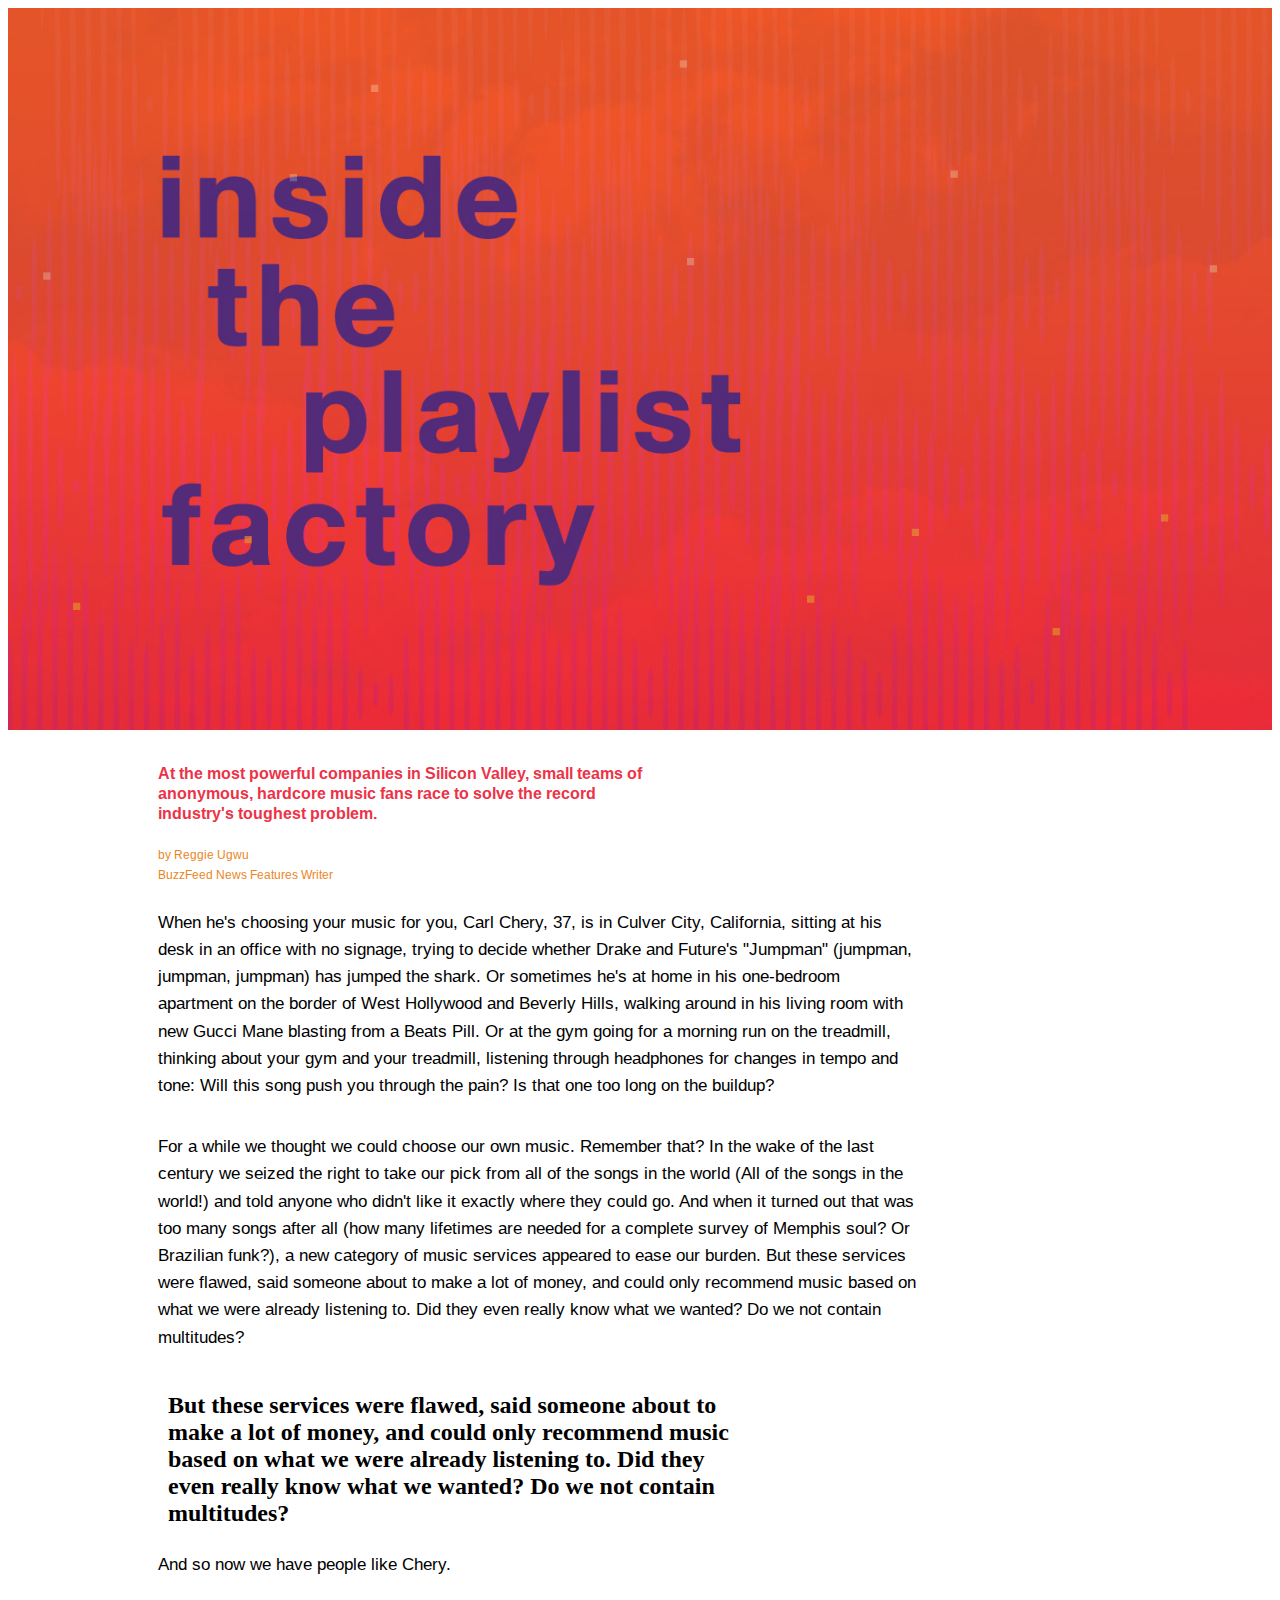
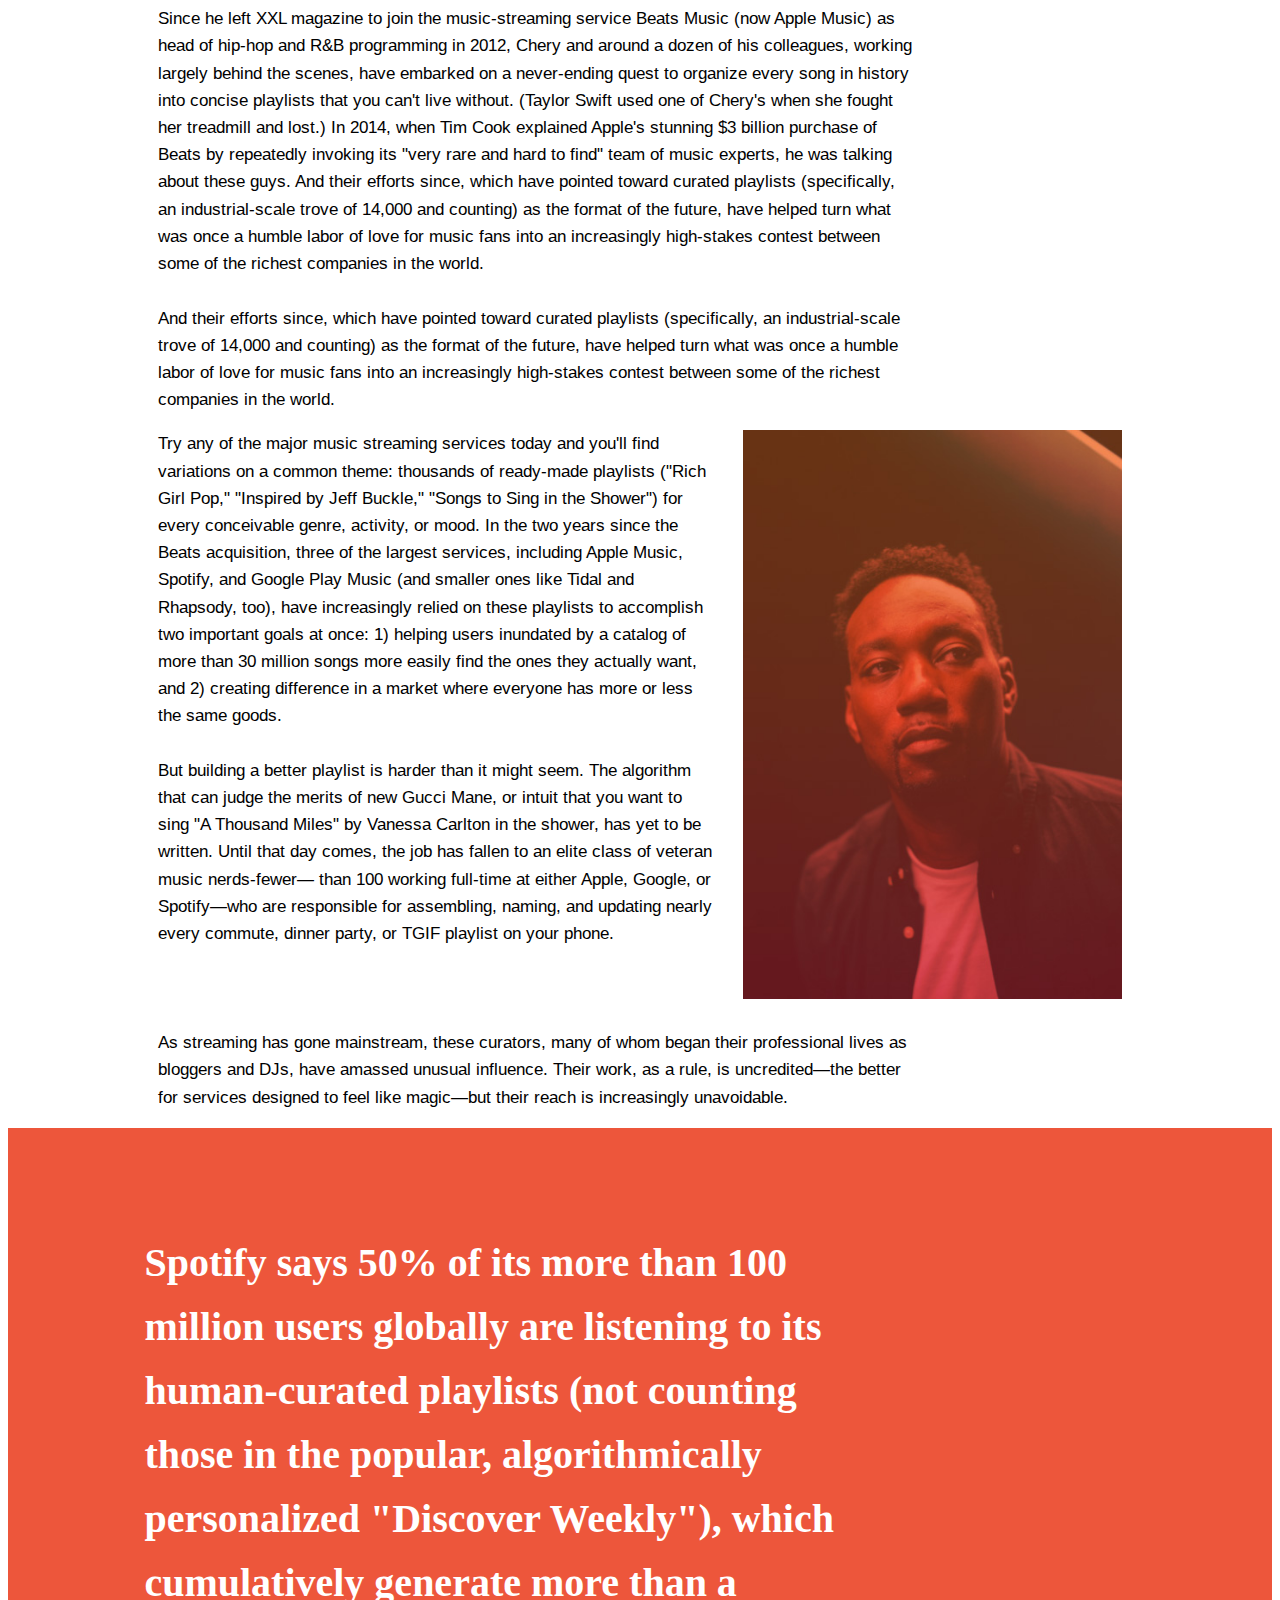
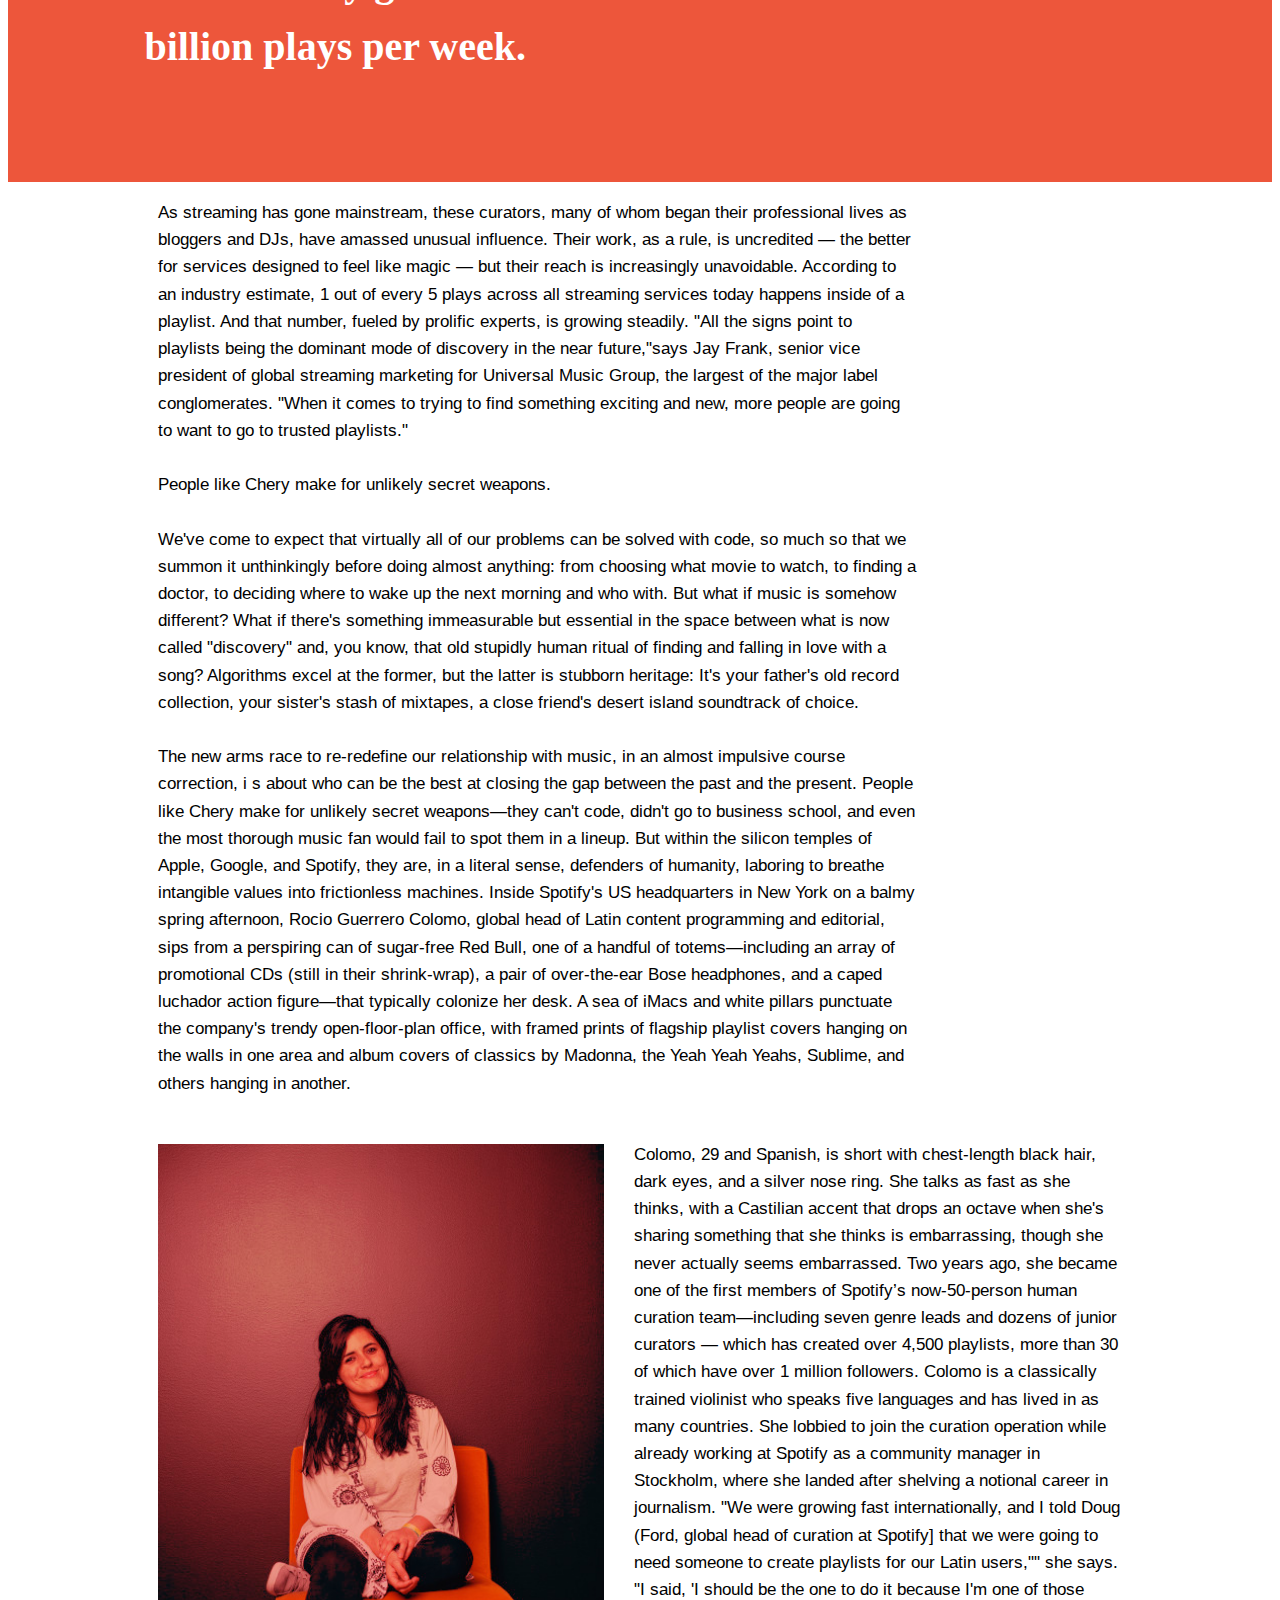
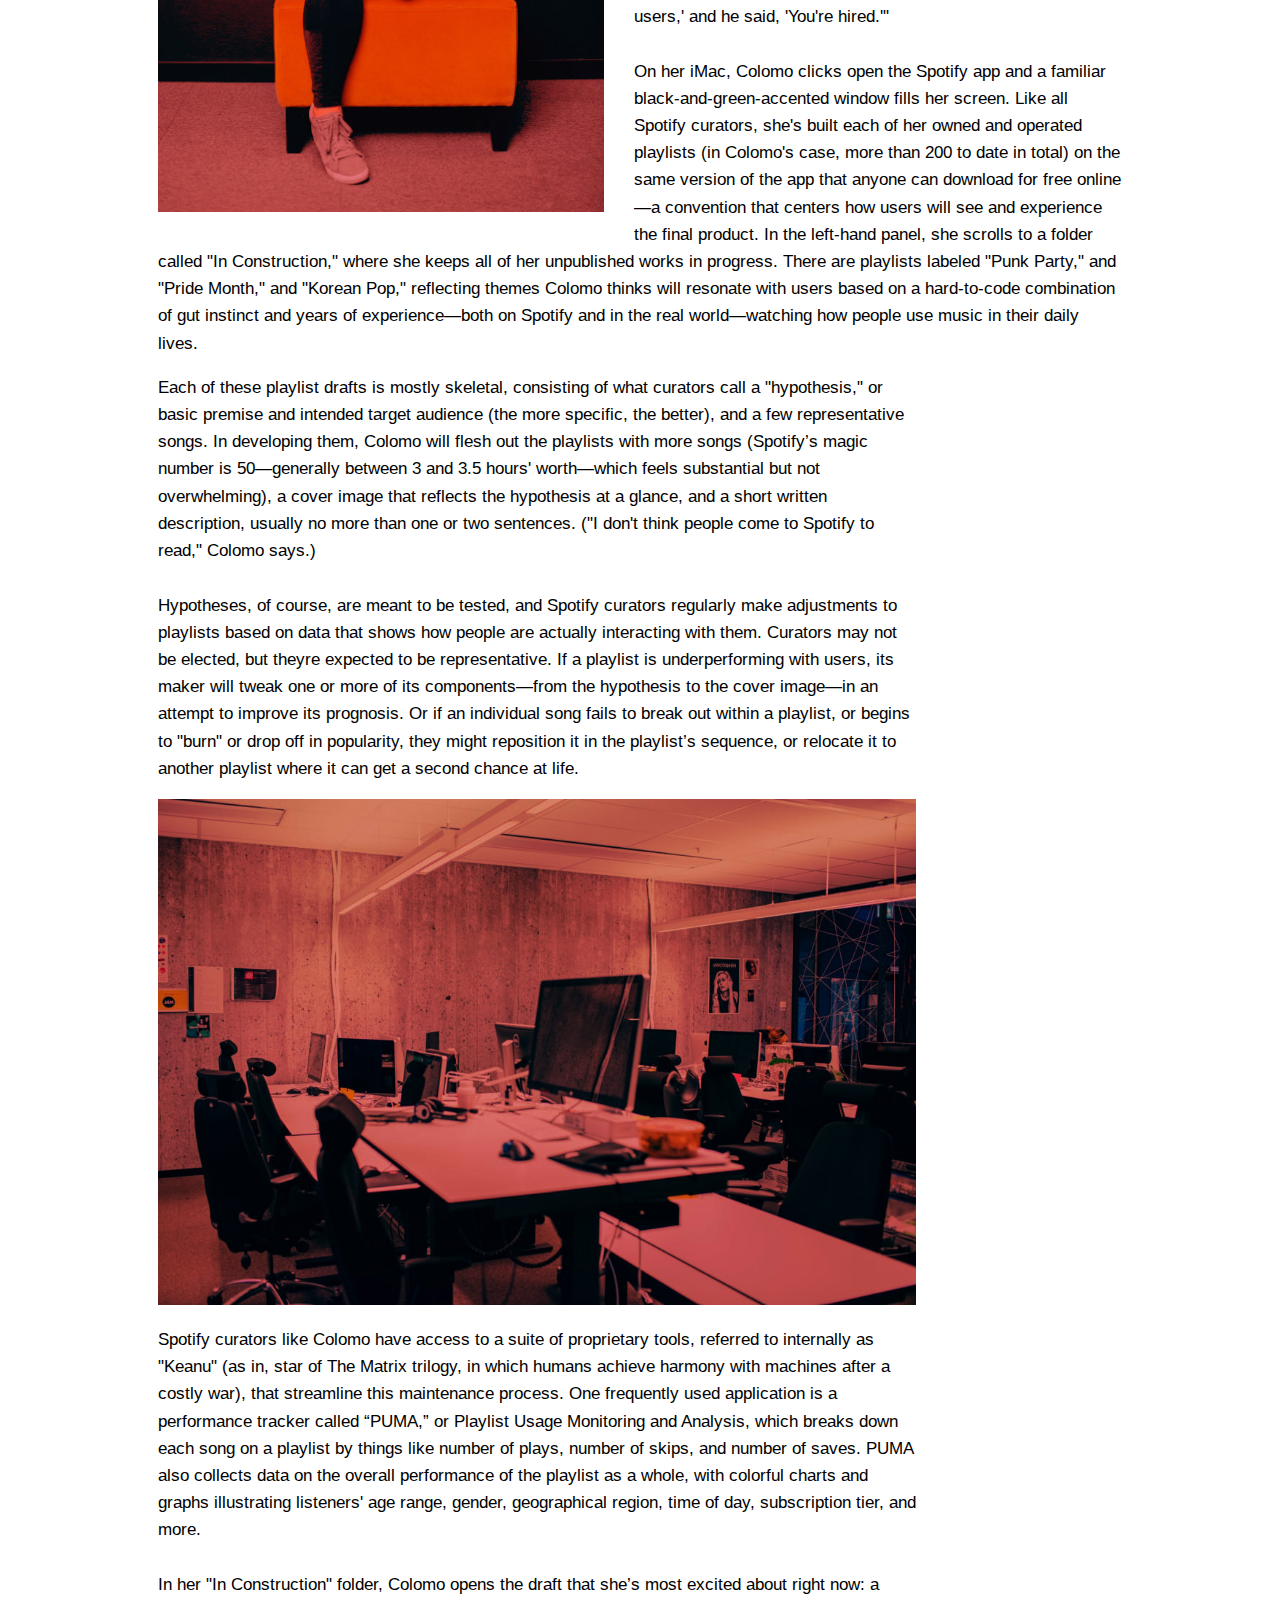
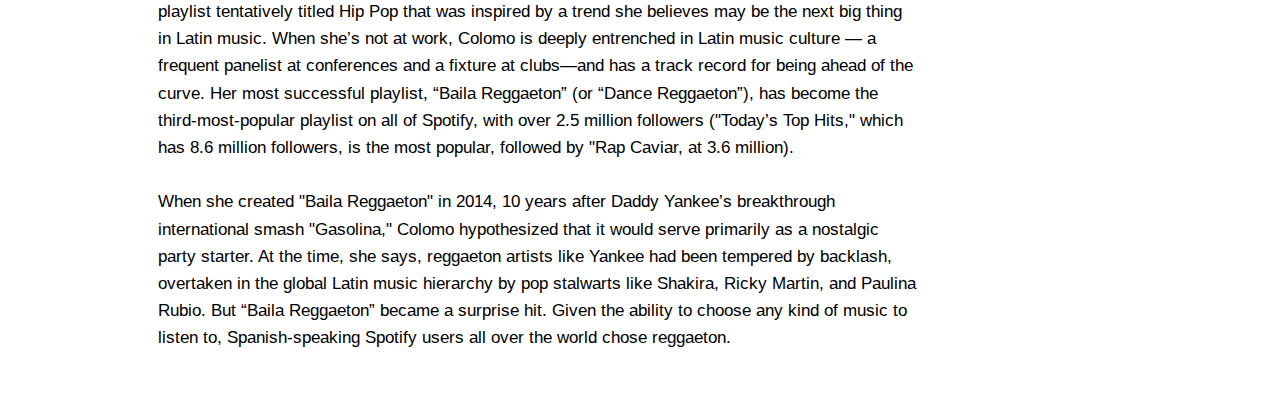
<file: index.html>
<!DOCTYPE html>
<html lang="en">
<head>
  <link rel="stylesheet" type="text/css" href="longform.css">
<link href="https://fonts.googleapis.com/css?family=Arimo" rel="stylesheet">
</head>
<body>
  <div class="header">
    <img class="headerimage" src="headerimage2.jpg" alt="Playlist Factory">
<img class="headersmall" src="headerimagesmall.jpg" alt="Playlist Factory">
</div>
<h5>At the most powerful companies in Silicon Valley, small teams of anonymous, hardcore music fans race
  to solve the record industry's toughest problem.</h5>
<p class="author"> by Reggie Ugwu</p>
  <p class="author">BuzzFeed News Features Writer</p>
  <div class="paragraph1">
<p class="text">When he's choosing your music for you, Carl Chery, 37, is in Culver City, California, sitting at his desk in an office
  with no signage, trying to decide whether Drake and Future's "Jumpman" (jumpman, jumpman, jumpman) has jumped the
  shark. Or sometimes he's at home in his one-bedroom apartment on the border of West Hollywood and Beverly Hills,
   walking around in his living room with new Gucci Mane blasting from a Beats Pill. Or at the gym going for
   a morning run on the treadmill, thinking about your gym and your treadmill, listening through headphones for
   changes in tempo and tone: Will this song push you through the pain? Is that one too long on the buildup?</p>
   <p class="text"> For a while we thought we could choose our own music. Remember that? In the wake of the last century we seized
     the right to take our pick from all of the songs in the world (All of the songs in the world!) and told anyone
     who didn't like it exactly where they could go. And when it turned out that was too many songs after all
     (how many lifetimes are needed for a complete survey of Memphis soul? Or Brazilian funk?), a new category
     of music services appeared to ease our burden. But these services were flawed, said someone about to make a
     lot of money, and could only recommend music based on what we were already listening to. Did they even really
     know what we wanted? Do we not contain multitudes? </p>
     </div>

       <p class ="pullquote1">But these services were flawed, said someone
   about to make a lot of money, and could only
   recommend music based on what we were already
   listening to. Did they even really know what we
   wanted? Do we not contain multitudes? <p>

  <p class="text"> And so now we have people like Chery.<br><br>
Since he left XXL magazine to join the music-streaming service Beats Music (now Apple Music) as head of
hip-hop and R&B programming in 2012, Chery and around a dozen of his colleagues, working largely behind
the scenes, have embarked on a never-ending quest to organize every song in history into concise playlists
that you can't live without. (Taylor Swift used one of Chery's when she fought her treadmill and lost.)
In 2014, when Tim Cook explained Apple's stunning $3 billion purchase of Beats by repeatedly invoking its
"very rare and hard to find" team of music experts, he was talking about these guys. And their efforts since,
which have pointed toward curated playlists (specifically, an industrial-scale trove of 14,000 and counting)
as the format of the future, have helped turn what was once a humble labor of love for music fans into an
increasingly high-stakes contest between some of the richest companies in the world.<br><br>

And their efforts since, which have pointed toward curated playlists (specifically, an industrial-scale
  trove of 14,000 and counting) as the format of the future, have helped turn what was once a humble labor
  of love for music fans into an increasingly high-stakes contest between some of the richest companies in the world.</p>
  <div>
<img class="image" src="buzz1.jpg">
</div>

<p class="textfloatleft"> Try any of the major music streaming services today and you'll find variations on a common theme: thousands
of ready-made playlists ("Rich Girl Pop," "Inspired by Jeff Buckle," "Songs to Sing in the Shower") for every
conceivable genre, activity, or mood. In the two years since the Beats acquisition, three of the largest services,
 including Apple Music, Spotify, and Google Play Music (and smaller ones like Tidal and Rhapsody, too),
have increasingly relied on these playlists to accomplish two important goals at once: 1) helping users
  inundated by a catalog of more than 30 million songs more easily find the ones they actually want, and 2)
creating difference in a market where everyone has more or less the same goods.<br> <br>
But building a better playlist is harder than it might seem. The algorithm that can judge the merits of new
   Gucci Mane, or intuit that you want to sing "A Thousand Miles" by Vanessa Carlton in the shower, has yet
   to be written. Until that day comes, the job has fallen to an elite class of veteran music nerds-fewer&mdash;
  than 100 working full-time at either Apple, Google, or Spotify&mdash;who are responsible for assembling, naming,
  and updating nearly every commute, dinner party, or TGIF playlist on your phone.</p>

  <p class="text"> As streaming has gone mainstream, these curators, many of whom began their professional lives as bloggers
    and DJs, have amassed unusual influence. Their work, as a rule, is uncredited&mdash;the better for services
    designed to feel like magic&mdash;but their reach is increasingly unavoidable.</p>

    <div class="backgroundquote">
      <p class="pullquote2">Spotify says 50% of its more than 100 million users globally are listening to its human-curated
      playlists (not counting those in the popular, algorithmically personalized "Discover Weekly"),
      which cumulatively generate more than a billion plays per week.</p>
    </div>

  <p class="text">As streaming has gone mainstream, these curators, many of whom began their professional lives as bloggers
    and DJs, have amassed unusual influence. Their work, as a rule, is uncredited — the better for services
    designed to feel like magic — but their reach is increasingly unavoidable.
    According to an industry estimate, 1 out of every 5 plays across all streaming services today
        happens inside of a playlist. And that number, fueled by prolific experts, is growing steadily.
"All the signs point to playlists being the dominant mode of discovery in the near future,"says Jay Frank, senior
vice president of global streaming marketing for Universal Music Group, the largest of the major label conglomerates.
"When it comes to trying to find something exciting and new, more people are going to want to go to trusted playlists."<br><br>
People like Chery make for unlikely secret weapons.<br><br>
  We've come to expect that virtually all of our problems can be solved with code, so much so that we
     summon it unthinkingly before doing almost anything: from choosing what movie to watch, to finding a doctor,
     to deciding where to wake up the next morning and who with. But what if music is somehow different? What if
     there's something immeasurable but essential in the space between what is now called "discovery" and, you know,
     that old stupidly human ritual of finding and falling in love with a song? Algorithms excel at the former, but
     the latter is stubborn heritage: It's your father's old record collection, your sister's stash of mixtapes,
     a close friend's desert island soundtrack of choice.<br> <br>
    The new arms race to re-redefine our relationship with music, in an almost impulsive course correction, i
       s about who can be the best at closing the gap between the past and the present. People like Chery make for unlikely secret weapons&mdash;they can't code,
       didn't go to business school, and even the most thorough music fan would fail to spot them in a lineup. But within
       the silicon temples of Apple, Google, and Spotify, they are, in a literal sense, defenders of humanity, laboring
        to breathe intangible values into frictionless machines.
Inside Spotify's US headquarters in New York on a balmy spring afternoon, Rocio Guerrero Colomo, global head of
Latin content programming and editorial, sips from a perspiring can of sugar-free Red Bull, one of a handful of
totems&mdash;including an array of promotional CDs (still in their shrink-wrap), a pair of over-the-ear Bose headphones,
and a caped luchador action figure&mdash;that typically colonize her desk. A sea of iMacs and white pillars punctuate
the company's trendy open-floor-plan office, with framed prints of flagship playlist covers hanging on the walls in
one area and album covers of classics by Madonna, the Yeah Yeah Yeahs, Sublime, and others hanging in another.</p>

<div class="floatboxes">
<img class="image2" src="buzz2.jpg">
<p class="textfloatright"> Colomo, 29 and Spanish, is short with chest-length black hair, dark eyes, and a silver nose ring.
  She talks as fast as she thinks, with a Castilian accent that drops an octave when she's sharing something that she thinks is
  embarrassing, though she never actually seems embarrassed. Two years ago, she became one of the first members of Spotify’s
  now-50-person human curation team&mdash;including seven genre leads and dozens of junior curators — which has created over
  4,500 playlists, more than 30 of which have over 1 million followers. Colomo is a classically trained violinist who speaks
  five languages and has lived in as many countries. She lobbied to join the curation operation while already working at
  Spotify as a community manager in Stockholm, where she landed after shelving a notional career in journalism.
"We were growing fast internationally, and I told Doug (Ford, global head of curation at Spotify] that we were going to
need someone to create playlists for our Latin users,"" she says. "I said, 'I should be the one to do it because I'm one of those users,'
and he said, 'You're hired.'"<br><br>
On her iMac, Colomo clicks open the Spotify app and a familiar black-and-green-accented window fills her screen.
Like all Spotify curators, she's built each of her owned and operated playlists (in Colomo's case, more than 200 to date in total)
on the same version of the app that anyone can download for free online&mdash;a convention that centers how users will see and
experience the final product. In the left-hand panel, she scrolls to a folder called "In Construction," where she keeps all of her
unpublished works in progress. There are playlists labeled "Punk Party," and "Pride Month," and "Korean Pop," reflecting themes
Colomo thinks will resonate with users based on a hard-to-code combination of gut instinct and years of experience&mdash;both on
Spotify and in the real world&mdash;watching how people use music in their daily lives.</p>
</div>
<p class="text"> Each of these playlist drafts is mostly skeletal, consisting of what curators call a "hypothesis," or basic
  premise and intended target audience (the more specific, the better), and a few representative songs. In developing them,
  Colomo will flesh out the playlists with more songs (Spotify’s magic number is 50&mdash;generally between 3 and 3.5 hours' worth&mdash;which
  feels substantial but not overwhelming), a cover image that reflects the hypothesis at a glance, and a short written description,
  usually no more than one or two sentences. ("I don't think people come to Spotify to read," Colomo says.)<br><br>

Hypotheses, of course, are meant to be tested, and Spotify curators regularly make adjustments to playlists based on data that shows
how people are actually interacting with them. Curators may not be elected, but theyre expected to be representative. If a playlist
is underperforming with users, its maker will tweak one or more of its components&mdash;from the hypothesis to the cover image&mdash;in an
attempt to improve its prognosis. Or if an individual song fails to break out within a playlist, or begins to "burn" or drop off in
popularity, they might reposition it in the playlist’s sequence, or relocate it to another playlist where it can get a second
chance at life.<p>
<img class="image3" src="buzz3.jpg">
<p class="text">Spotify curators like Colomo have access to a suite of proprietary tools, referred to internally as "Keanu" (as in, star
  of The Matrix trilogy, in which humans achieve harmony with machines after a costly war), that streamline this maintenance process.
  One frequently used application is a performance tracker called “PUMA,” or Playlist Usage Monitoring and Analysis, which breaks down
  each song on a playlist by things like number of plays, number of skips, and number of saves. PUMA also collects data on the overall
  performance of the playlist as a whole, with colorful charts and graphs illustrating listeners' age range, gender, geographical region,
  time of day, subscription tier, and more.<br><br>
In her "In Construction" folder, Colomo opens the draft that she’s most excited about right now: a playlist tentatively titled Hip Pop
that was inspired by a trend she believes may be the next big thing in Latin music. When she’s not at work, Colomo is deeply entrenched
in Latin music culture — a frequent panelist at conferences and a fixture at clubs&mdash;and has a track record for being ahead of
the curve. Her most successful playlist, “Baila Reggaeton” (or “Dance Reggaeton”), has become the third-most-popular playlist on all
of Spotify, with over 2.5 million followers ("Today’s Top Hits," which has 8.6 million followers, is the most popular,
followed by "Rap Caviar, at 3.6 million).<br><br>
When she created "Baila Reggaeton" in 2014, 10 years after Daddy Yankee’s breakthrough international smash "Gasolina," Colomo
hypothesized that it would serve primarily as a nostalgic party starter. At the time, she says, reggaeton artists like
Yankee had been tempered by backlash, overtaken in the global Latin music hierarchy by pop stalwarts like Shakira, Ricky Martin, and
Paulina Rubio. But “Baila Reggaeton” became a surprise hit. Given the ability to choose any kind of music to listen to,
Spanish-speaking Spotify users all over the world chose reggaeton.<br><br>


</body>
 
</file>
<file: longform.css>
.header{
max-width: 100%;
  margin:0;
  position: relative;

  }
  .headerimage{
    max-width:100%;
    width:100%;
      margin: 0 auto 0 auto;
  }
.headersmall{
  visibility: hidden;
  display: none;
  max-width: 100%;
  margin: 0 auto 0 auto;

}
br {
  line-height: 50%;
    }


h5{
  font-family:'Arimo', bold, sans-serif;
  padding-left: 150px;
  margin-top: 30px;
    font-size: 16px;
    width:40%;
  color:#ed3247;
}
.author{
  font-family:'Arimo', bold, sans-serif;
  padding-left: 150px;
  font-size:12px;
  color: #ea8524;
  line-height: 70%;
  z-index: 100;
}
.paragraph1{
  font-family: 'Arimo', sans-serif;
  font-size: 17px;
  display:flex;
  flex-direction: column;
flex-wrap: wrap;
line-height: 150%;
}
.text{
    font-family: 'Arimo', sans-serif;
  font-size: 17px;
  display:flex;
  flex-direction: column;
flex-wrap: wrap;
line-height: 160%;
width:60%;
margin-left:150px;

}
.textfloatleft{
  font-family: 'Arimo', sans-serif;
font-size: 17px;
margin-right: 150px;
line-height: 160%;
margin-left:150px;

}
.image{
  max-width:30%;
  float:right;
margin-right:150px;
margin-bottom:30px;
margin-left:30px;
}
.pullquote1{
  font-weight: bold;
  font-size: 24px;
  width:45%;
  margin-left:160px;

}
.backgroundquote{
  background-color: #ed563b;
  max-width:100%;

  padding:5% 10%;
}

.pullquote2{
  font-weight: bold;
  text-align:left;
  font-size:40px;
  line-height: 160%;
  width:70%;
  margin-left:10px;

  color:white;
}

.pullquote3{
  font-weight: bold;
  text-align:center;
  font-size:28px;
  width:70%;
  margin-left:140px;
}
.floatboxes{
  padding-right: 150px;
  padding-top: 10px;
}
.textfloatright{
  font-family: 'Arimo', sans-serif;
font-size: 17px;
line-height: 160%;
margin-left:150px;
}

.image2{
float:left;
  margin-top:20px;
  margin-bottom:30px;
  margin-left:150px;
    margin-right: 30px;
    width:40%;

}
.image3{
  margin-left:150px;
  max-width:90%;
  width:60%;
  margin-right:100px;
}

@media only screen and (max-width: 960px) {
  h5{

  padding-left: 50px;
  }
  .author{

    padding-left: 50px;
    font-size:10px;

  }
.paragraph1{

}
  .text {
        margin-left:100px;
        width:70%;
    }
    .pullquote1{
      width:70%;
      margin-left:40px;
}
.pullquote2{
  width:100%;
  margin-left:10px;
}
.pullquote3{
  width:75%;
  margin-left:40px;
}
.textfloatleft{
  margin-left:100px;
}
.image2{
  margin-left:100px;
}
.textfloatright{
  margin-left:100px;
}

}
@media only screen and (max-width: 950px) {
.paragraph1{

}
  .text {
        margin-left:50px;
        width:80%;
    }
    .pullquote1{
      width:70%;
      margin-left:40px;
}
.pullquote2{
  width:100%;
  margin-left:10px;
}
.pullquote3{
  width:75%;
  margin-left:40px;
}
.image{
  margin-right:50px;
}
.textfloatleft{
  margin-left:50px;
}
.floatboxes{
  padding-right:50px;
}
.image2{
  margin-left:50px;
}
.textfloatright{
  margin-left:50px;
}
.image3{
  margin-left:50px;
}

/*@media only screen and (max-width: 600px) {
  .header{
    max-width:100%;
  }
  .headerimage{
    max-width: 100%;
  }

  .author{
    padding-left:50px;
  }
}*/
@media only screen and (max-width: 670px) {

  .headerimage{
    display: none;
    visibility: hidden;
  }
  .headersmall{
    visibility: visible;
  display: block;

  }
h5{
  padding-left: 30px;
  width: 80%;
}

  .author{
font-size: 12px;
    margin-left: 30px;
    padding-left: 0;
    padding-top:3px;
  }
  .text{
    font-size: 14px;
    margin-left: 30px;
  }
.paragraph1{
margin-left:0px;
}
  .text {

max-width:95%;
}
.pullquote1{
  font-size: 18px;
  max-width:100%;
  margin-left:30px;
}
.backgroundquote{
  padding: 3% 10%;
}
.pullquote2{
  max-width:100%;
  margin-left:30px;
  font-size: 24px;
  margin-left:0;

}
.pullquote3{
  max-width:95%;
  margin-left:30px;
}
.image{
  width:auto;
  float:none;
  max-width:80%;
}
.textfloatleft{
  font-size: 14px;
  margin-left:30px;
  margin-right: 30px;

}
.textfloatright
{
  font-size: 14px;
  margin-left: 30px;
}
.image2{
  width:auto;
  float:none;
  max-width:100%;
  padding:0;
  margin-left:30px;
}
.image3{
  margin-left: 30px;
  width:80%;
}
}
</file>
